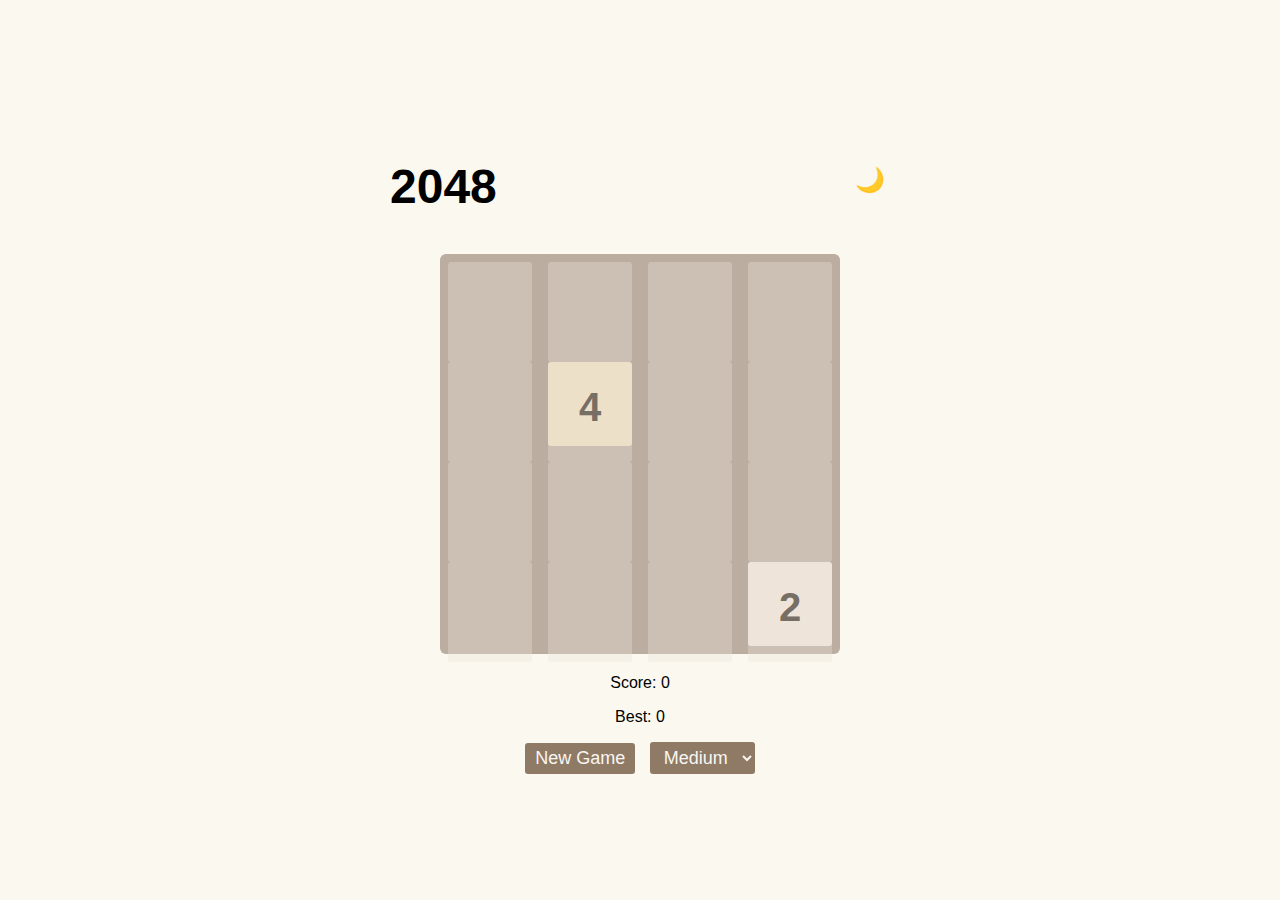
<file: 2048/index.html>
<!DOCTYPE html>
<html lang="es">
<head>
    <meta charset="UTF-8">
    <meta name="viewport" content="width=device-width, initial-scale=1.0">
    <title>2048 Game</title>
    <link rel="stylesheet" href="styles.css">
</head>
<body>
    <div class="container">
        <div class="header">
            <h1>2048</h1>
            <button id="night-mode-toggle" aria-label="Toggle night mode">
                🌙
            </button>
        </div>
        <div class="game-container">
            <div class="game-message">
                <p></p>
                <div class="lower">
                    <a class="keep-playing-button">Keep going</a>
                    <a class="retry-button">Try again</a>
                </div>
            </div>
            <div class="grid-container">
                <div class="grid-row">
                    <div class="grid-cell"></div>
                    <div class="grid-cell"></div>
                    <div class="grid-cell"></div>
                    <div class="grid-cell"></div>
                </div>
                <div class="grid-row">
                    <div class="grid-cell"></div>
                    <div class="grid-cell"></div>
                    <div class="grid-cell"></div>
                    <div class="grid-cell"></div>
                </div>
                <div class="grid-row">
                    <div class="grid-cell"></div>
                    <div class="grid-cell"></div>
                    <div class="grid-cell"></div>
                    <div class="grid-cell"></div>
                </div>
                <div class="grid-row">
                    <div class="grid-cell"></div>
                    <div class="grid-cell"></div>
                    <div class="grid-cell"></div>
                    <div class="grid-cell"></div>
                </div>
            </div>
            <div class="tile-container"></div>
        </div>
        <div class="game-controls">
            <p>Score: <span id="score">0</span></p>
            <p>Best: <span id="best-score">0</span></p>
            <button id="new-game-button">New Game</button>
            <select id="difficulty">
                <option value="easy">Easy</option>
                <option value="medium" selected>Medium</option>
                <option value="hard">Hard</option>
            </select>
        </div>
    </div>
    <script src="game.js"></script>
</body>
</html>
</file>
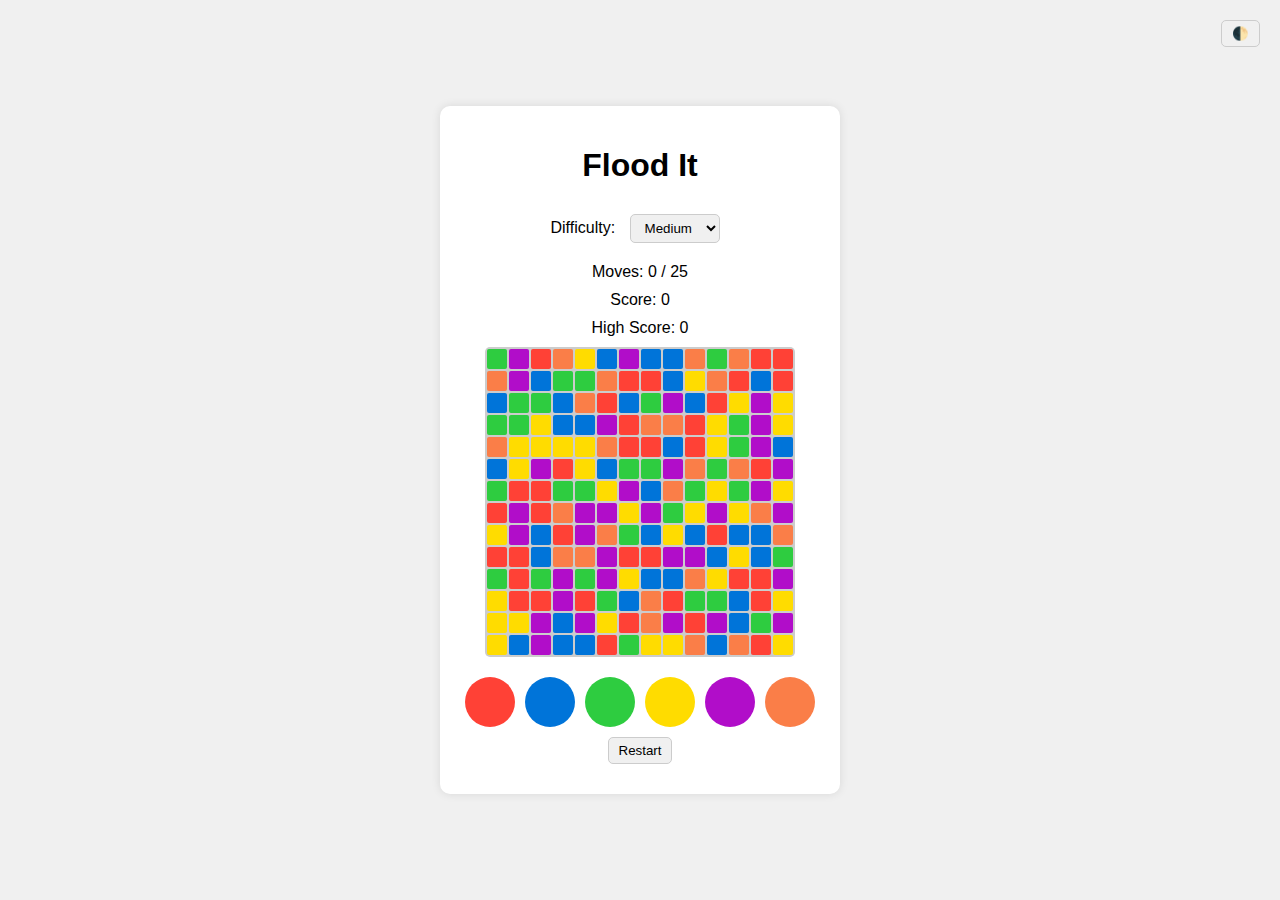
<file: FloodIt/index.html>
<!DOCTYPE html>
<html lang="en"> <!-- Changed to English -->
<head>
    <meta charset="UTF-8">
    <meta name="viewport" content="width=device-width, initial-scale=1.0">
    <title>Flood It</title>
    <link rel="icon" href="data:image/svg+xml,<svg xmlns=%22http://www.w3.org/2000/svg%22 viewBox=%220 0 100 100%22><text y=%22.9em%22 font-size=%2290%22>🌈</text></svg>">
    <link rel="stylesheet" href="styles.css">
</head>
<body>
    <!-- Button to toggle dark mode -->
    <button id="darkModeToggle">🌓</button>
    
    <div class="game-container">
        <h1>Flood It</h1>
        
        <!-- Difficulty selection -->
        <div class="info">
            <label for="difficulty">Difficulty:</label>
            <select id="difficulty">
                <option value="easy">Easy</option>
                <option value="medium" selected>Medium</option>
                <option value="hard">Hard</option>
            </select>
        </div>
        
        <!-- Display for moves, score, and high score -->
        <div id="moves" class="info"></div> <!-- Moves -->
        <div id="score" class="info"></div> <!-- Score -->
        <div id="highScore" class="info"></div> <!-- High Score -->
        
        <!-- Game grid and color buttons -->
        <div id="grid" class="grid"></div>
        <div class="color-buttons" id="colorButtons"></div>
        
        <!-- Button to restart the game -->
        <button id="restartButton">Restart</button>
    </div>
    
    <script src="script.js"></script>
</body>
</html>
</file>
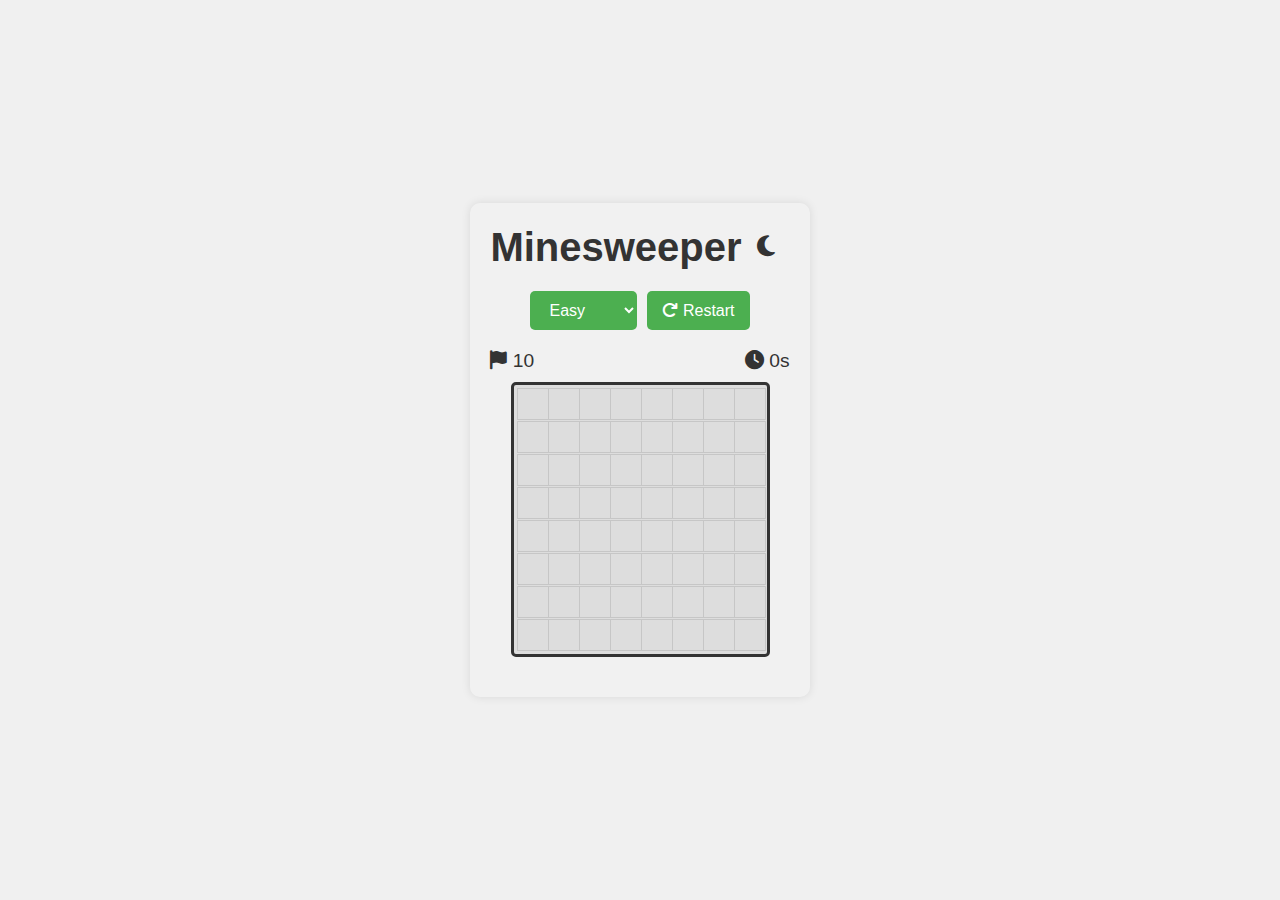
<file: Minesweeper/index.html>
<!DOCTYPE html>
<html lang="en">
<head>
    <meta charset="UTF-8">
    <meta name="viewport" content="width=device-width, initial-scale=1.0">
    <title>Modern Minesweeper</title>
    <link rel="stylesheet" href="https://cdnjs.cloudflare.com/ajax/libs/font-awesome/6.4.0/css/all.min.css">
    <link rel="stylesheet" href="styles.css">
</head>
<body>
    <div class="game-container">
        <div class="header">
            <h1>Minesweeper</h1>
            <button id="toggle-theme" class="theme-toggle">
                <i class="fas fa-moon"></i>
            </button>
        </div>
        <div class="controls">
            <select id="difficulty-selector">
                <option value="easy">Easy</option>
                <option value="medium">Medium</option>
                <option value="hard">Hard</option>
            </select>
            <button id="reset-game">
                <i class="fas fa-redo"></i> Restart
            </button>
        </div>
        <div class="game-info">
            <span id="flags-left"><i class="fas fa-flag"></i> <span id="flags-count"></span></span>
            <span id="timer"><i class="fas fa-clock"></i> <span id="time-count">0s</span></span>
        </div>
        <div id="game-board"></div>
        <div id="game-status"></div>
    </div>
    <script src="script.js"></script>
</body>
</html>
</file>
<file: 2048/styles.css>
body {
    font-family: Arial, sans-serif;
    display: flex;
    justify-content: center;
    align-items: center;
    min-height: 100vh;
    margin: 0;
    padding: 20px;
    background-color: #faf8ef;
    transition: background-color 0.3s ease;
    box-sizing: border-box;
}

.container {
    text-align: center;
    width: 100%;
    max-width: 500px;
}

h1 {
    font-size: 48px;
    margin-bottom: 20px;
}

.game-container {
    width: 100%;
    max-width: 400px;
    height: 400px;
    background-color: #bbada0;
    border-radius: 6px;
    position: relative;
    margin: 0 auto;
    touch-action: none;
}

.grid-container {
    position: absolute;
    z-index: 1;
    width: 100%;
    height: 100%;
}

.grid-row {
    display: flex;
    height: 25%;
}

.grid-cell {
    width: 25%;
    height: 100%;
    margin: 2%;
    background-color: rgba(238, 228, 218, 0.35);
    border-radius: 3px;
}

.tile-container {
    position: absolute;
    z-index: 2;
    width: 100%;
    height: 100%;
}

.tile {
    width: 21%;
    height: 21%;
    line-height: 90px;
    font-size: 40px;
    font-weight: bold;
    border-radius: 3px;
    background-color: #eee4da;
    color: #776e65;
    position: absolute;
    transition: 100ms ease-in-out;
    text-align: center;
}

.tile-2 { background-color: #eee4da; }
.tile-4 { background-color: #ede0c8; }
.tile-8 { background-color: #f2b179; color: #f9f6f2; }
.tile-16 { background-color: #f59563; color: #f9f6f2; }
.tile-32 { background-color: #f67c5f; color: #f9f6f2; }
.tile-64 { background-color: #f65e3b; color: #f9f6f2; }
.tile-128 { background-color: #edcf72; color: #f9f6f2; }
.tile-256 { background-color: #edcc61; color: #f9f6f2; }
.tile-512 { background-color: #edc850; color: #f9f6f2; }
.tile-1024 { background-color: #edc53f; color: #f9f6f2; }
.tile-2048 { background-color: #edc22e; color: #f9f6f2; }

.game-controls {
    margin-top: 20px;
}

.game-controls button, .game-controls select {
    margin: 0 5px;
    padding: 5px 10px;
}

.game-message {
    display: none;
    position: absolute;
    top: 0;
    right: 0;
    bottom: 0;
    left: 0;
    background: rgba(238, 228, 218, 0.5);
    z-index: 100;
    text-align: center;
    animation: fade-in 800ms ease 1200ms;
    animation-fill-mode: both;
}

.game-message p {
    font-size: 60px;
    font-weight: bold;
    height: 60px;
    line-height: 60px;
    margin-top: 222px;
}

.game-message .lower {
    display: block;
    margin-top: 59px;
}

.game-message a {
    display: inline-block;
    background: #8f7a66;
    border-radius: 3px;
    padding: 0 20px;
    text-decoration: none;
    color: #f9f6f2;
    height: 40px;
    line-height: 42px;
    margin-left: 9px;
    cursor: pointer;
}

.night-mode {
    background-color: #2c3e50;
    color: #ecf0f1;
}

.night-mode .game-container {
    background-color: #34495e;
}

.night-mode .grid-cell {
    background-color: rgba(52, 73, 94, 0.35);
}

.night-mode .tile {
    color: #ecf0f1;
}

.night-mode .tile-2, .night-mode .tile-4 {
    background-color: #3498db;
}

.night-mode .tile-8, .night-mode .tile-16 {
    background-color: #2980b9;
}

.night-mode .tile-32, .night-mode .tile-64 {
    background-color: #16a085;
}

.night-mode .tile-128, .night-mode .tile-256 {
    background-color: #27ae60;
}

.night-mode .tile-512, .night-mode .tile-1024, .night-mode .tile-2048 {
    background-color: #f39c12;
}

@keyframes fade-in {
    0% {
        opacity: 0;
    }
    100% {
        opacity: 1;
    }
}

.header {
    display: flex;
    justify-content: space-between;
    align-items: center;
    margin-bottom: 20px;
}

#night-mode-toggle {
    font-size: 24px;
    background: none;
    border: none;
    cursor: pointer;
    padding: 5px;
    border-radius: 50%;
    transition: background-color 0.3s ease;
}

#night-mode-toggle:hover {
    background-color: rgba(0, 0, 0, 0.1);
}

.night-mode #night-mode-toggle {
    color: #ecf0f1;
}

.night-mode #night-mode-toggle:hover {
    background-color: rgba(255, 255, 255, 0.1);
}

button, select {
    background-color: #8f7a66;
    border: none;
    border-radius: 3px;
    padding: 10px 20px;
    font-size: 18px;
    color: #f9f6f2;
    cursor: pointer;
    transition: background-color 0.3s ease;
}

button:hover, select:hover {
    background-color: #9f8b76;
}

.night-mode button, .night-mode select {
    background-color: #34495e;
    color: #ecf0f1;
}

.night-mode button:hover, .night-mode select:hover {
    background-color: #2c3e50;
}

@media (max-width: 520px) {
    .game-container {
        width: 280px;
        height: 280px;
    }

    .tile {
        line-height: 60px;
        font-size: 25px;
    }
}
</file>
<file: FloodIt/styles.css>
body {
    font-family: Arial, sans-serif;
    display: flex;
    justify-content: center;
    align-items: center;
    height: 100vh;
    margin: 0;
    background-color: #f0f0f0;
    transition: background-color 0.3s, color 0.3s;
}
body.dark-mode {
    background-color: #333; /* Dark background for dark mode */
    color: #fff; /* Light text color for dark mode */
}
.game-container {
    text-align: center;
    background-color: white; /* Light background for game container */
    padding: 20px;
    border-radius: 10px;
    box-shadow: 0 0 10px rgba(0,0,0,0.1);
    transition: background-color 0.3s, box-shadow 0.3s;
}
.dark-mode .game-container {
    background-color: #444; /* Dark background for game container in dark mode */
    box-shadow: 0 0 10px rgba(255,255,255,0.1);
}
h1 {
    margin-bottom: 20px; /* Margin below the heading */
}
.grid {
    display: inline-grid;
    gap: 2px; /* Space between grid cells */
    background-color: #ccc; /* Light gray background for grid */
    padding: 2px;
    border-radius: 5px;
}
.cell {
    width: 20px; /* Width of each cell */
    height: 20px; /* Height of each cell */
    border-radius: 2px; /* Rounded corners for cells */
}
.color-buttons {
    margin-top: 20px; /* Space above color buttons */
}
.color-button {
    width: 50px; /* Width of color button */
    height: 50px; /* Height of color button */
    margin: 0 5px; /* Margin around color buttons */
    border: none; /* No border for buttons */
    border-radius: 50%; /* Circular buttons */
    cursor: pointer; /* Pointer cursor on hover */
}
.color-button:disabled {
    opacity: 0.5; /* Reduced opacity for disabled buttons */
    cursor: not-allowed; /* Not-allowed cursor for disabled buttons */
}
select, button {
    margin: 10px; /* Margin around select and button elements */
    padding: 5px 10px; /* Padding inside select and button elements */
    background-color: #f0f0f0; /* Light gray background for select and button elements */
    border: 1px solid #ccc; /* Light gray border for select and button elements */
    border-radius: 5px; /* Rounded corners for select and button elements */
    transition: background-color 0.3s, color 0.3s;
}
.dark-mode select, .dark-mode button {
    background-color: #555; /* Dark background for select and button in dark mode */
    color: #fff; /* Light text color for select and button in dark mode */
    border-color: #777; /* Darker border for select and button in dark mode */
}
.info {
    margin-bottom: 10px; /* Margin below info elements */
}
#darkModeToggle {
    position: absolute; /* Positioning toggle button absolutely */
    top: 10px; /* Distance from the top of the viewport */
    right: 10px; /* Distance from the right of the viewport */
}

/* Rainbow animation */
@keyframes rainbow {
   0% { background-color: red; }
   14% { background-color: orange; }
   28% { background-color: yellow; }
   42% { background-color: green; }
   57% { background-color: blue; }
   71% { background-color: indigo; }
   85% { background-color: violet; }
   100% { background-color: red; }
}
</file>
<file: Minesweeper/styles.css>
:root {
    --bg-color: #f0f0f0; /* Background color */
    --text-color: #333; /* Text color */
    --cell-bg: #ddd; /* Cell background color */
    --cell-revealed: #fff; /* Revealed cell background color */
    --cell-hover: #eee; /* Hover cell background color */
    --mine-color: #ff4d4d; /* Mine color */
    --flag-color: #ffd700; /* Flag color */
    --questioned-color: #626afc; /* Questioned cell color */
    --button-bg: #4CAF50; /* Button background color */
    --button-text: white; /* Button text color */
}

body.dark-mode {
    --bg-color: #222; /* Background color in dark mode */
    --text-color: #fff; /* Text color in dark mode */
    --cell-bg: #444; /* Cell background color in dark mode */
    --cell-revealed: #333; /* Revealed cell background color in dark mode */
    --cell-hover: #555; /* Hover cell background color in dark mode */
    --mine-color: #ff6b6b; /* Mine color in dark mode */
    --flag-color: #ffd700; /* Flag color in dark mode */
    --questioned-color: #626afc; /* Questioned cell color in dark mode */
    --button-bg: #45a049; /* Button background color in dark mode */
    --button-text: #fff; /* Button text color in dark mode */
}

body {
    font-family: 'Arial', sans-serif; /* Font family for the body */
    background-color: var(--bg-color); /* Background color using variable */
    color: var(--text-color); /* Text color using variable */
    display: flex;
    justify-content: center;
    align-items: center;
    height: 100vh;
    margin: 0;
    transition: background-color 0.3s, color 0.3s; /* Transition for background and text colors */
}

.game-container {
    text-align: center; /* Center text alignment for game container */
    background-color: rgba(255, 255, 255, 0.1); /* Semi-transparent background for game container */
    padding: 20px;
    border-radius: 10px;
    box-shadow: 0 0 10px rgba(0, 0, 0, 0.1); /* Shadow effect for game container */
}

.header {
    display: flex;
    justify-content: space-between;
    align-items: center;
    margin-bottom: 20px;
}

h1 {
    margin: 0;
    font-size: 2.5em; /* Font size for the header */
    color: var(--text-color); /* Header text color using variable */
}

.theme-toggle {
    background: none;
    border: none;
    font-size: 1.5em; /* Font size for theme toggle button */
    cursor: pointer;
    color: var(--text-color); /* Theme toggle button text color using variable */
}

.controls {
    display: flex;
    justify-content: center;
    gap: 10px;
    margin-bottom: 20px;
}

select, button {
    padding: 10px 15px; /* Padding for select and button elements */
    font-size: 16px; 
    border: none;
    border-radius: 5px; 
    cursor: pointer;
    background-color: var(--button-bg); /* Background color using variable for buttons */
    color: var(--button-text); /* Text color using variable for buttons */
    transition: background-color 0.3s; /* Transition for button background on hover */
}

select:hover, button:hover {
   opacity: 0.9; /* Slightly reduce opacity on hover for select and buttons */
}

.game-info {
   display: flex;
   justify-content: space-between;
   margin-bottom: 10px;
   font-size: 1.2em; 
}

#game-board {
   display: inline-grid; 
   gap: 1px; 
   background-color: var(--cell-bg); 
   border: 3px solid var(--text-color); 
   padding: 3px; 
   border-radius: 5px; 
}

.cell {
   width: 30px; 
   height: 30px; 
   display:flex ;
   align-items:center ;
   justify-content:center ;
   font-weight:bold ; 
   cursor:pointer ; 
   background-color : var(--cell-bg); 
   border :1px solid rgba(0,0,0,0.1) ; 
   font-size :18px ; 
   transition :background-color 0.3s ; 
}

.cell:hover {
   background-color :var(--cell-hover); 
}

.cell.revealed {
   background-color :var(--cell-revealed); 
}

.cell.mine {
   background-color :var(--mine-color); 
}

.cell.flagged {
   background-color :var(--flag-color); 
}

.cell.questioned {
   background-color :var(--questioned-color); 
}

/* Color settings based on the value of the cell */

.cell[data-value="1"] { color :blue ; }
.cell[data-value="2"] { color :green ; }
.cell[data-value="3"] { color :red ; }
.cell[data-value="4"] { color :darkblue ; }
.cell[data-value="5"] { color :darkred ; }
.cell[data-value="6"] { color :darkcyan ; }
.cell[data-value="7"] { color :black ; }
.cell[data-value="8"] { color :gray ; }

#game-status {
   margin-top :20px ; 
   font-size :24px ; 
   font-weight:bold ; 
}
</file>
